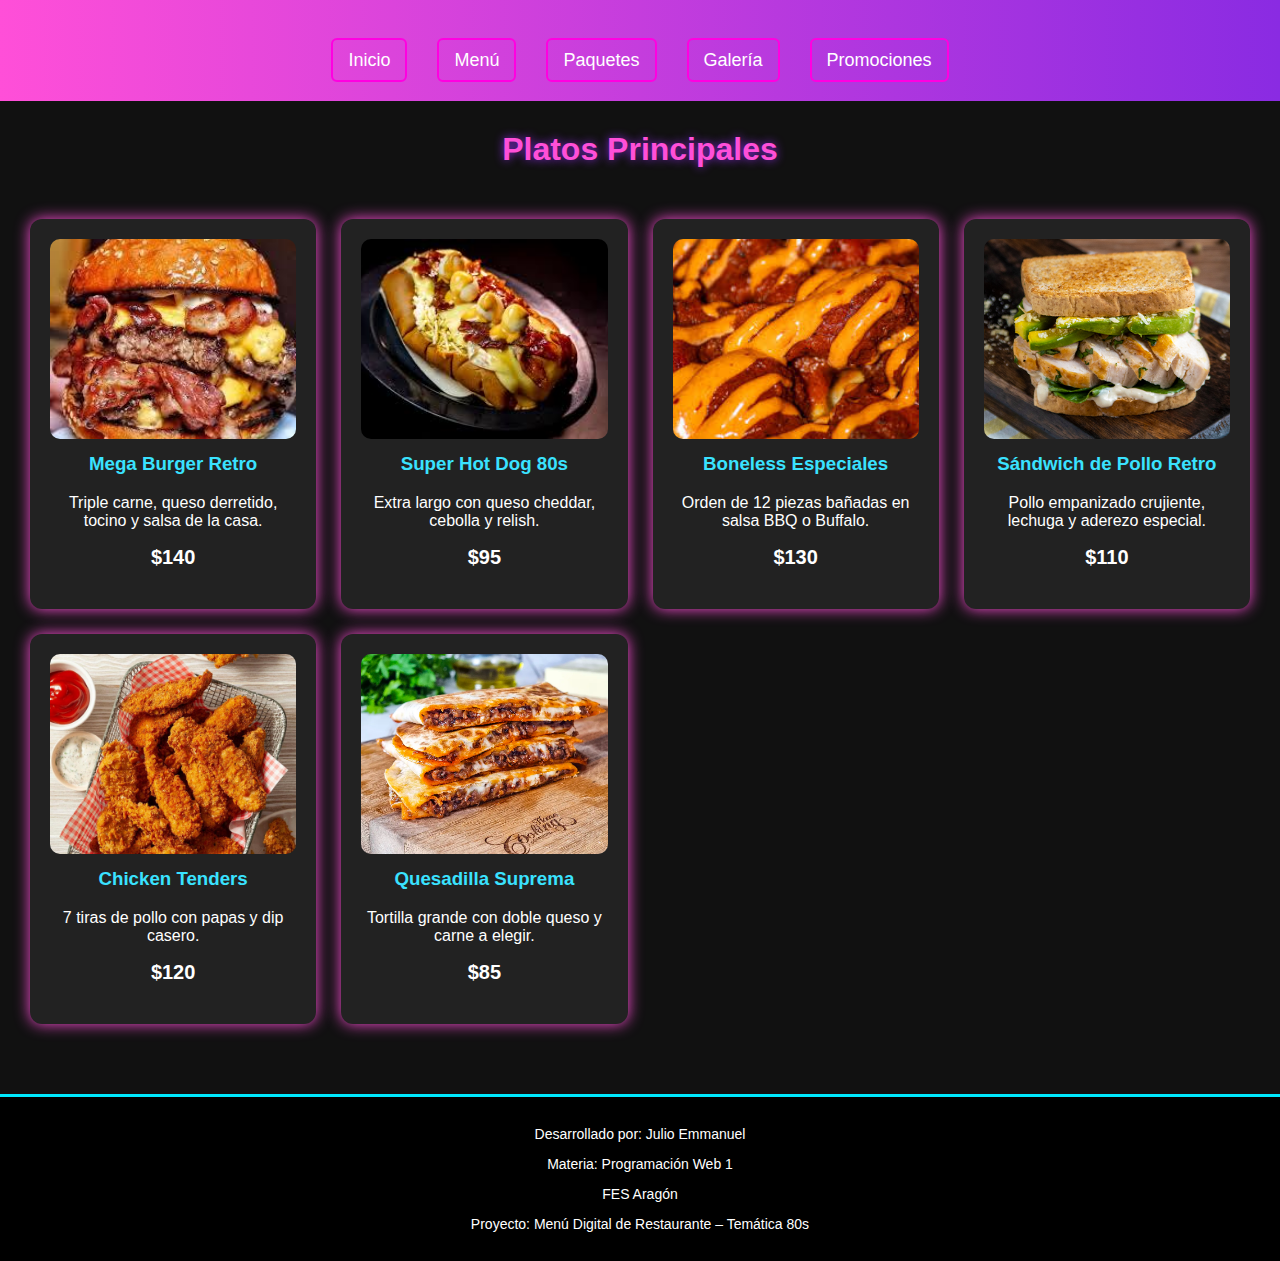
<file: platos_principales.html>
<!DOCTYPE html>
<html lang="es">
<head>
    <meta charset="UTF-8">
    <meta name="viewport" content="width=device-width, initial-scale=1.0">
    <title>RetroBites - Platos Principales</title>
    <link rel="stylesheet" href="estilo.css">

</head>

<body>
  
    <header>
        <ul class="nav-menu">
    <li><a href="index.html">Inicio</a></li>

    <li class="submenu">
        <a href="">Menú</a>
        <ul>
            <li><a href="platos_principales.html">Platos Principales</a></li>
            <li><a href="restaurante_ochentero_bebidas.html">Bebidas</a></li>
            <li><a href="restaurante_ochentero_postres.html">Postres</a></li>
        </ul>
    </li>

    <li><a href="restaurante_ochentero_paquetes.html">Paquetes</a></li>
    <li><a href="restaurante_ochentero_galeria.html">Galería</a></li>
    <li><a href="restaurante_ochentero_promociones.html">Promociones</a></li>
</ul>
    </header>

 
    <h1>Platos Principales</h1>


    <div class="contenedor-platos">

        <!-- PLATO 1 -->
        <div class="plato">
            <img src="multimedia/MegaBurger.jpg" alt="Mega Burger Retro">
            <h3>Mega Burger Retro</h3>
            <p>Triple carne, queso derretido, tocino y salsa de la casa.</p>
            <p class="precio">$140</p>
        </div>

        <!-- PLATO 2 -->
        <div class="plato">
            <img src="multimedia/SuperHotDog.jfif" alt="Super Hot Dog 80s">
            <h3>Super Hot Dog 80s</h3>
            <p>Extra largo con queso cheddar, cebolla y relish.</p>
            <p class="precio">$95</p>
        </div>

        <!-- PLATO 3 -->
        <div class="plato">
            <img src="multimedia/BonelessEspeciales.jfif" alt="Boneless Especiales">
            <h3>Boneless Especiales</h3>
            <p>Orden de 12 piezas bañadas en salsa BBQ o Buffalo.</p>
            <p class="precio">$130</p>
        </div>

        <!-- PLATO 4 -->
        <div class="plato">
            <img src="multimedia/SandwichDePollo.png" alt="Sándwich de Pollo Retro">
            <h3>Sándwich de Pollo Retro</h3>
            <p>Pollo empanizado crujiente, lechuga y aderezo especial.</p>
            <p class="precio">$110</p>
        </div>

        <!-- PLATO 5 -->
        <div class="plato">
            <img src="multimedia/ChikenTenders.jpg" alt="Chicken Tenders">
            <h3>Chicken Tenders</h3>
            <p>7 tiras de pollo con papas y dip casero.</p>
            <p class="precio">$120</p>
        </div>

        <!-- PLATO 6 -->
        <div class="plato">
            <img src="multimedia/Quesadilla.webp" alt="Quesadilla Suprema">
            <h3>Quesadilla Suprema</h3>
            <p>Tortilla grande con doble queso y carne a elegir.</p>
            <p class="precio">$85</p>
        </div>

    </div>


    <footer class="footer">
    <p>Desarrollado por: Julio Emmanuel</p>
    <p>Materia: Programación Web 1</p>
    <p>FES Aragón</p>
    <p>Proyecto: Menú Digital de Restaurante – Temática 80s</p>
</footer>


</body>
</html>
</file>
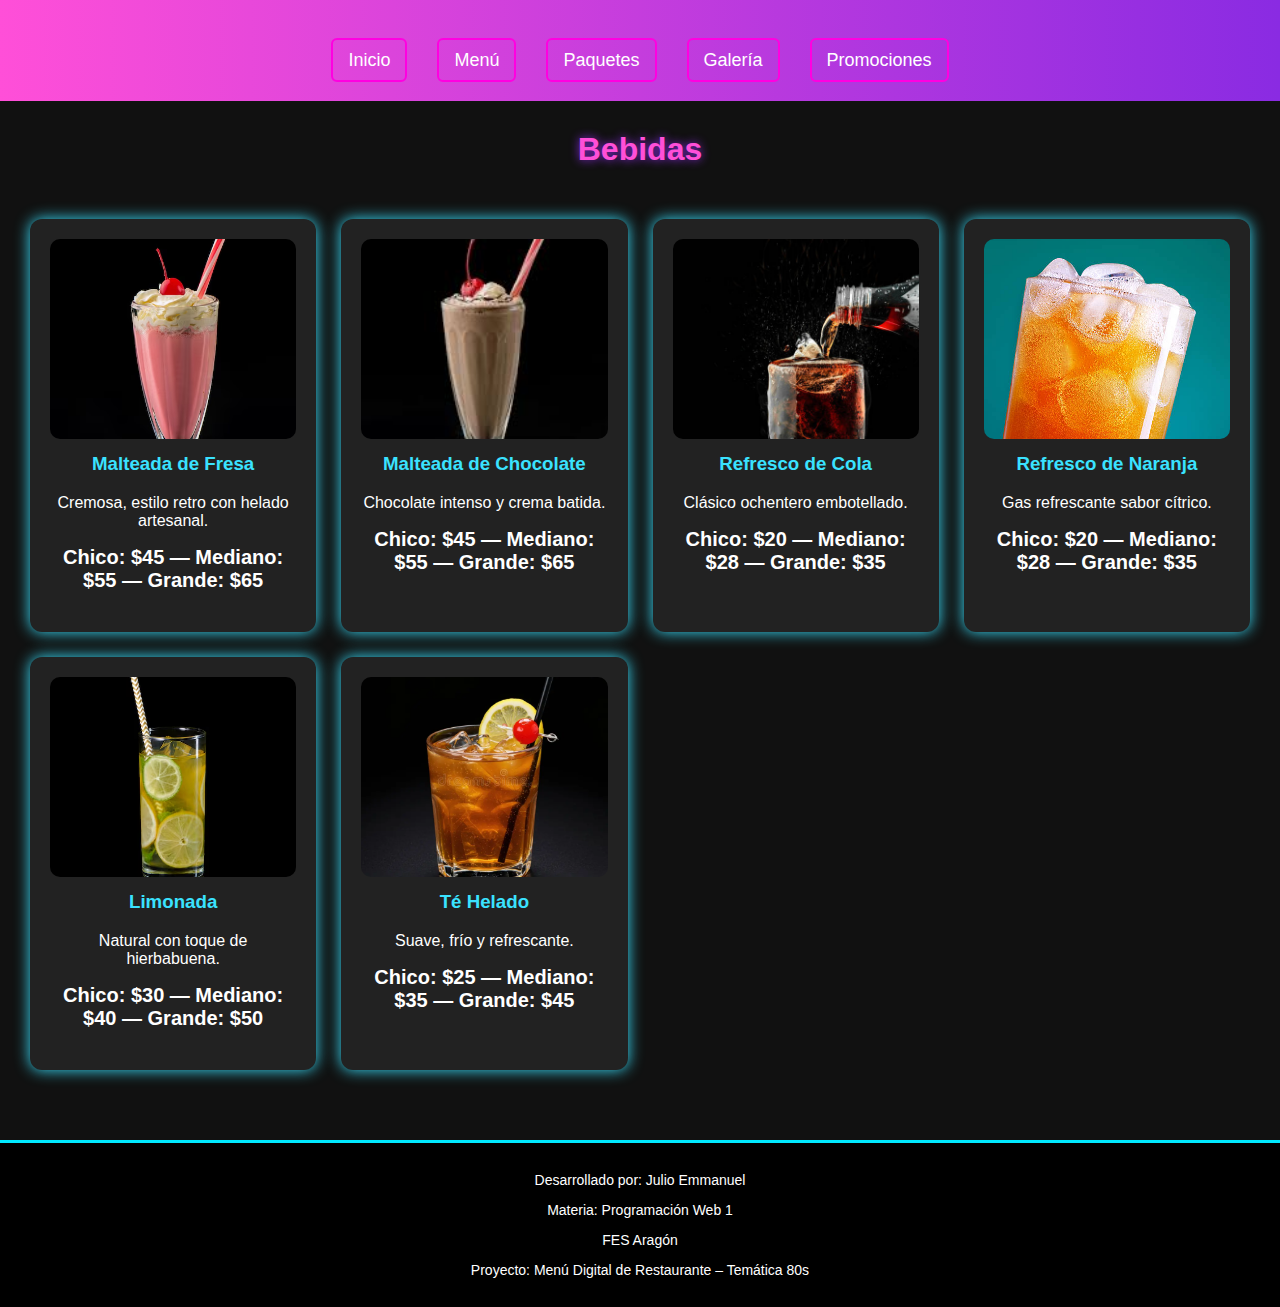
<file: restaurante_ochentero_bebidas.html>
<!DOCTYPE html>
<html lang="es">
<head>
    <meta charset="UTF-8">
    <meta name="viewport" content="width=device-width, initial-scale=1.0">
    <title>RetroBites - Bebidas</title>
    <link rel="stylesheet" href="estilo.css">



</head>

<body>
 
    <header>
       <ul class="nav-menu">
    <li><a href="index.html">Inicio</a></li>

    <li class="submenu">
        <a href="">Menú</a>
        <ul>
            <li><a href="platos_principales.html">Platos Principales</a></li>
            <li><a href="restaurante_ochentero_bebidas.html">Bebidas</a></li>
            <li><a href="restaurante_ochentero_postres.html">Postres</a></li>
        </ul>
    </li>

    <li><a href="restaurante_ochentero_paquetes.html">Paquetes</a></li>
    <li><a href="restaurante_ochentero_galeria.html">Galería</a></li>
    <li><a href="restaurante_ochentero_promociones.html">Promociones</a></li>
</ul>
    </header>

  
    <h1>Bebidas</h1>

  
    <div class="contenedor-bebidas">

        <!-- BEBIDA 1 -->
        <div class="bebida">
            <img src="/multimedia/MalteadaDeFresa.avif" alt="Malteada de Fresa">
            <h3>Malteada de Fresa</h3>
            <p>Cremosa, estilo retro con helado artesanal.</p>
            <p class="precio">Chico: $45 — Mediano: $55 — Grande: $65</p>
        </div>

        <!-- BEBIDA 2 -->
        <div class="bebida">
            <img src="/multimedia/MalteadaDeChocolate.jfif" alt="Malteada de Chocolate">
            <h3>Malteada de Chocolate</h3>
            <p>Chocolate intenso y crema batida.</p>
            <p class="precio">Chico: $45 — Mediano: $55 — Grande: $65</p>
        </div>

        <!-- BEBIDA 3 -->
        <div class="bebida">
            <img src="/multimedia/RefrescoDeCola.jpg" alt="Refresco Cola">
            <h3>Refresco de Cola</h3>
            <p>Clásico ochentero embotellado.</p>
            <p class="precio">Chico: $20 — Mediano: $28 — Grande: $35</p>
        </div>

        <!-- BEBIDA 4 -->
        <div class="bebida">
            <img src="multimedia/RefrescoDeNaranja.jpg" alt="Refresco de Naranja">
            <h3>Refresco de Naranja</h3>
            <p>Gas refrescante sabor cítrico.</p>
            <p class="precio">Chico: $20 — Mediano: $28 — Grande: $35</p>
        </div>

        <!-- BEBIDA 5 -->
        <div class="bebida">
            <img src="multimedia/Limonada.avif" alt="Limonada">
            <h3>Limonada</h3>
            <p>Natural con toque de hierbabuena.</p>
            <p class="precio">Chico: $30 — Mediano: $40 — Grande: $50</p>
        </div>

        <!-- BEBIDA 6 -->
        <div class="bebida">
            <img src="multimedia/TeHelado.webp" alt="Té Helado">
            <h3>Té Helado</h3>
            <p>Suave, frío y refrescante.</p>
            <p class="precio">Chico: $25 — Mediano: $35 — Grande: $45</p>
        </div>

    </div>

    <footer class="footer">
    <p>Desarrollado por: Julio Emmanuel</p>
    <p>Materia: Programación Web 1</p>
    <p>FES Aragón</p>
    <p>Proyecto: Menú Digital de Restaurante – Temática 80s</p>
</footer>


</body>
</html>
</file>
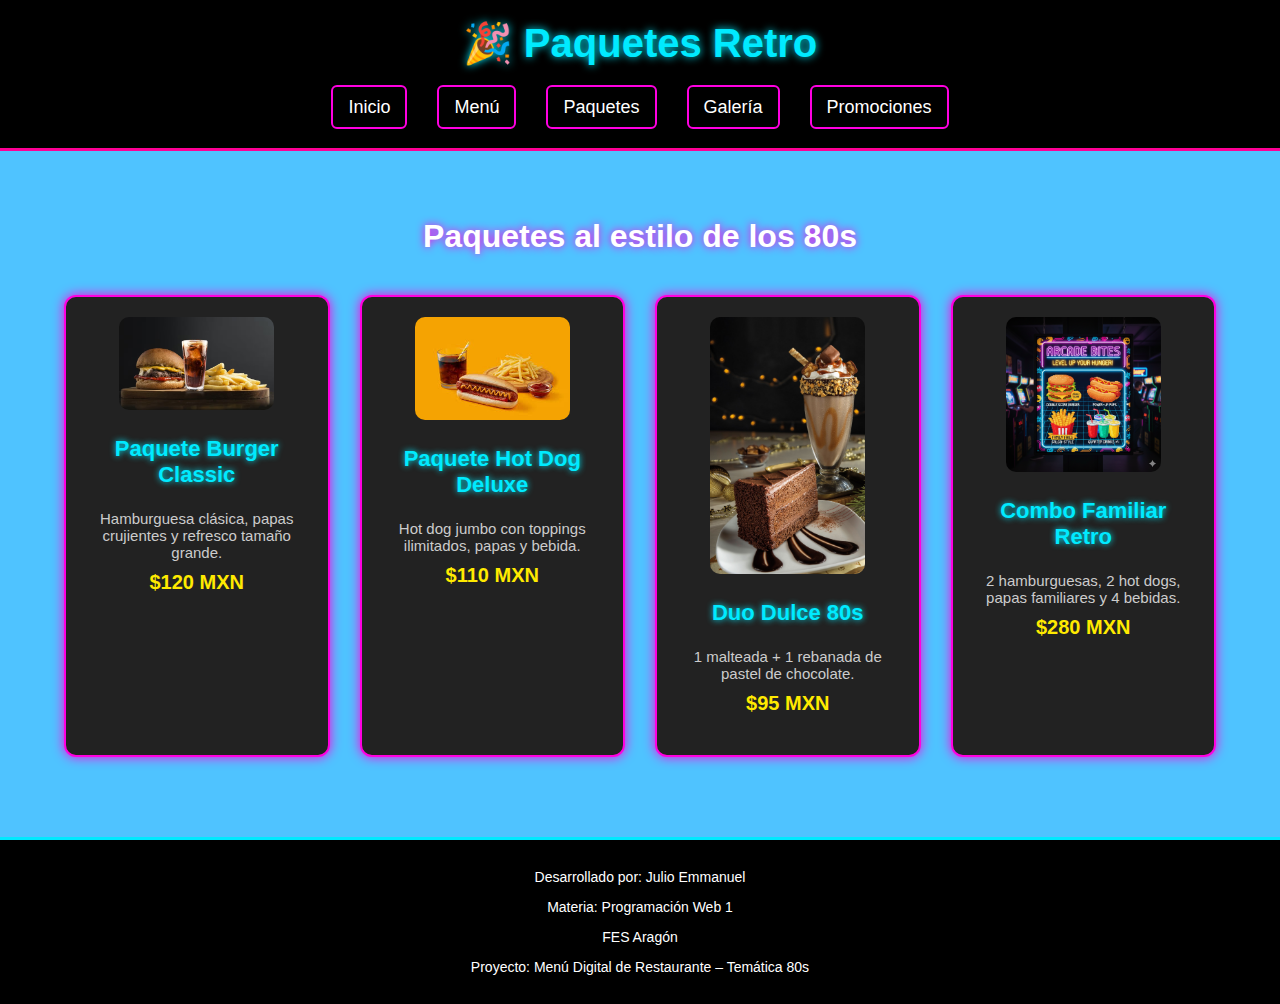
<file: restaurante_ochentero_paquetes.html>
<!DOCTYPE html>
<html lang="es">
<head>
    <meta charset="UTF-8">
    <title>Paquetes - Retro Diner 80s</title>
    <link rel="stylesheet" href="estilo.css">
</head>
<body class="fondo-azul">


    <header class="header">
        <h1 class="titulo">🎉 Paquetes Retro</h1>
        <ul class="nav-menu">
    <li><a href="index.html">Inicio</a></li>

    <li class="submenu">
        <a href="">Menú</a>
        <ul>
            <li><a href="platos_principales.html">Platos Principales</a></li>
            <li><a href="restaurante_ochentero_bebidas.html">Bebidas</a></li>
            <li><a href="restaurante_ochentero_postres.html">Postres</a></li>
        </ul>
    </li>

    <li><a href="restaurante_ochentero_paquetes.html">Paquetes</a></li>
    <li><a href="restaurante_ochentero_galeria.html">Galería</a></li>
    <li><a href="restaurante_ochentero_promociones.html">Promociones</a></li>
</ul>
    </header>


    <section class="contenedor">
        <h2 class="subtitulo">Paquetes al estilo de los 80s</h2>

        <div class="grid-productos">

            <!-- PAQUETE 1 -->
            <div class="card">
                <img src="multimedia/PaqueteBurguerClassic.avif" alt="Paquete Hamburguesa" class="img-producto">
                <h3 class="nombre-producto">Paquete Burger Classic</h3>
                <p class="descripcion-producto">Hamburguesa clásica, papas crujientes y refresco tamaño grande.</p>
                <p class="precio">$120 MXN</p>
            </div>

            <!-- PAQUETE 2 -->
            <div class="card">
                <img src="multimedia/PaqueteHotDog.jfif" alt="Paquete Hot Dog" class="img-producto">
                <h3 class="nombre-producto">Paquete Hot Dog Deluxe</h3>
                <p class="descripcion-producto">Hot dog jumbo con toppings ilimitados, papas y bebida.</p>
                <p class="precio">$110 MXN</p>
            </div>

            <!-- PAQUETE 3 -->
            <div class="card">
                <img src="multimedia/PaqueteDulce.jpg" alt="Paquete Malteada" class="img-producto">
                <h3 class="nombre-producto">Duo Dulce 80s</h3>
                <p class="descripcion-producto">1 malteada + 1 rebanada de pastel de chocolate.</p>
                <p class="precio">$95 MXN</p>
            </div>

            <!-- PAQUETE 4 -->
            <div class="card">
                <img src="multimedia/ComboFamiliar.png" alt="Paquete Familiar" class="img-producto">
                <h3 class="nombre-producto">Combo Familiar Retro</h3>
                <p class="descripcion-producto">2 hamburguesas, 2 hot dogs, papas familiares y 4 bebidas.</p>
                <p class="precio">$280 MXN</p>
            </div>
        </div>
    </section>


    <footer class="footer">
    <p>Desarrollado por: Julio Emmanuel</p>
    <p>Materia: Programación Web 1</p>
    <p>FES Aragón</p>
    <p>Proyecto: Menú Digital de Restaurante – Temática 80s</p>
</footer>


</body>
</html>
</file>
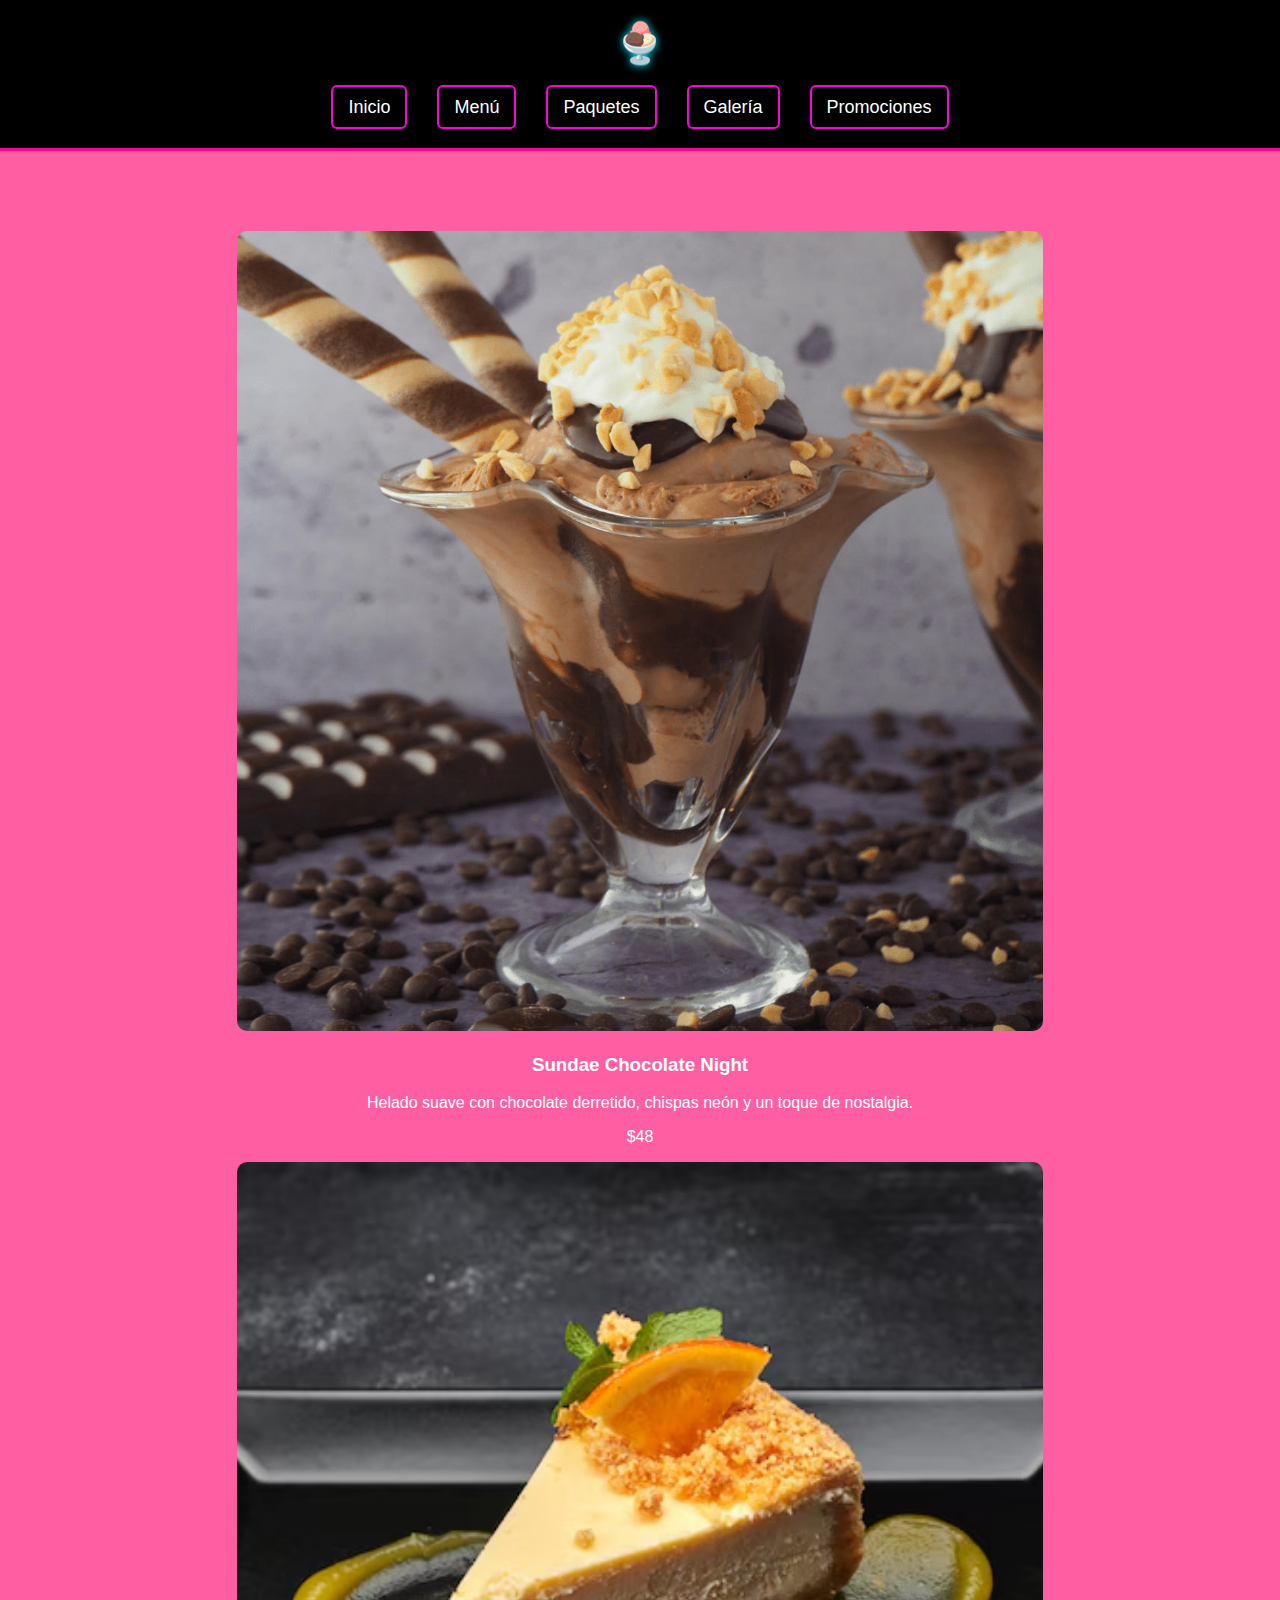
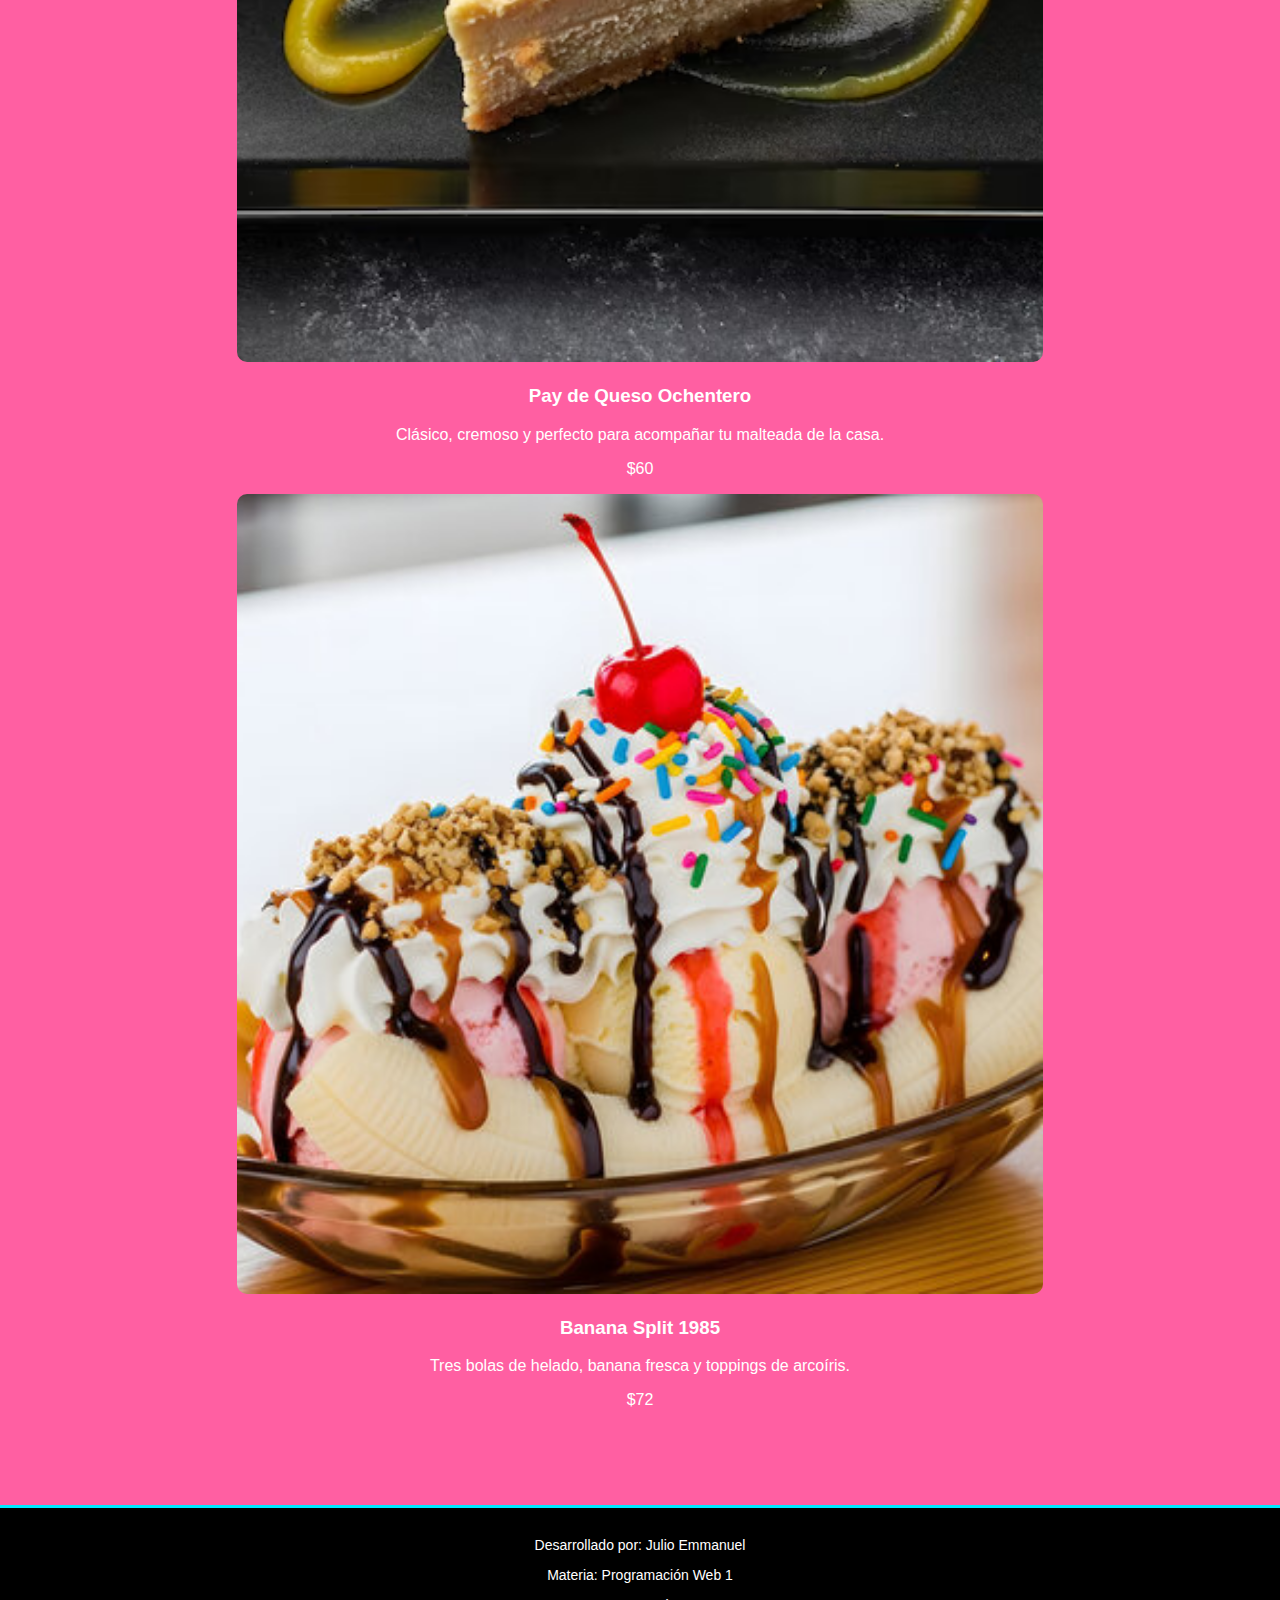
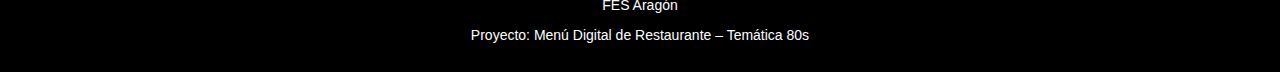
<file: restaurante_ochentero_postres.html>
<!DOCTYPE html>
<html lang="es">
<head>
    <meta charset="UTF-8">
    <meta name="viewport" content="width=device-width, initial-scale=1.0">
    <title>Postres – FastFood 80s</title>
    <link rel="stylesheet" href="estilo.css">
</head>

<body class="fondo-rosa">


    <header class="header">
        <h1 class="titulo">🍨 </h1>
        <ul class="nav-menu">
    <li><a href="index.html">Inicio</a></li>

    <li class="submenu">
        <a href="">Menú</a>
        <ul>
            <li><a href="platos_principales.html">Platos Principales</a></li>
            <li><a href="restaurante_ochentero_bebidas.html">Bebidas</a></li>
            <li><a href="restaurante_ochentero_postres.html">Postres</a></li>
        </ul>
    </li>

    <li><a href="restaurante_ochentero_paquetes.html">Paquetes</a></li>
    <li><a href="restaurante_ochentero_galeria.html">Galería</a></li>
    <li><a href="restaurante_ochentero_promociones.html">Promociones</a></li>
</ul>
    </header>

    <section class="contenedor">
        <h2 class="subtitulo"></h2>

        <div class="postres-grid">

          

            <!-- TARJETA 2 -->
            <div class="postre-card">
                <img src="multimedia/SundaeChocolate.png" class="postre-img" alt="Sundae de Chocolate">
                <h3 class="postre-nombre">Sundae Chocolate Night</h3>
                <p class="postre-desc">Helado suave con chocolate derretido, chispas neón y un toque de nostalgia.</p>
                <p class="postre-precio">$48</p>
            </div>

            <!-- TARJETA 3 -->
            <div class="postre-card">
                <img src="multimedia/PayDeQueso.avif" class="postre-img" alt="Pay de Queso">
                <h3 class="postre-nombre">Pay de Queso Ochentero</h3>
                <p class="postre-desc">Clásico, cremoso y perfecto para acompañar tu malteada de la casa.</p>
                <p class="postre-precio">$60</p>
            </div>

            <!-- TARJETA 4 -->
            <div class="postre-card">
                <img src="multimedia/BananaSplit.jpg" class="postre-img" alt="Banana Split">
                <h3 class="postre-nombre">Banana Split 1985</h3>
                <p class="postre-desc">Tres bolas de helado, banana fresca y toppings de arcoíris.</p>
                <p class="postre-precio">$72</p>
            </div>

        </div>
    </section>


    <footer class="footer">
    <p>Desarrollado por: Julio Emmanuel</p>
    <p>Materia: Programación Web 1</p>
    <p>FES Aragón</p>
    <p>Proyecto: Menú Digital de Restaurante – Temática 80s</p>
</footer>


</body>
</html>
</file>
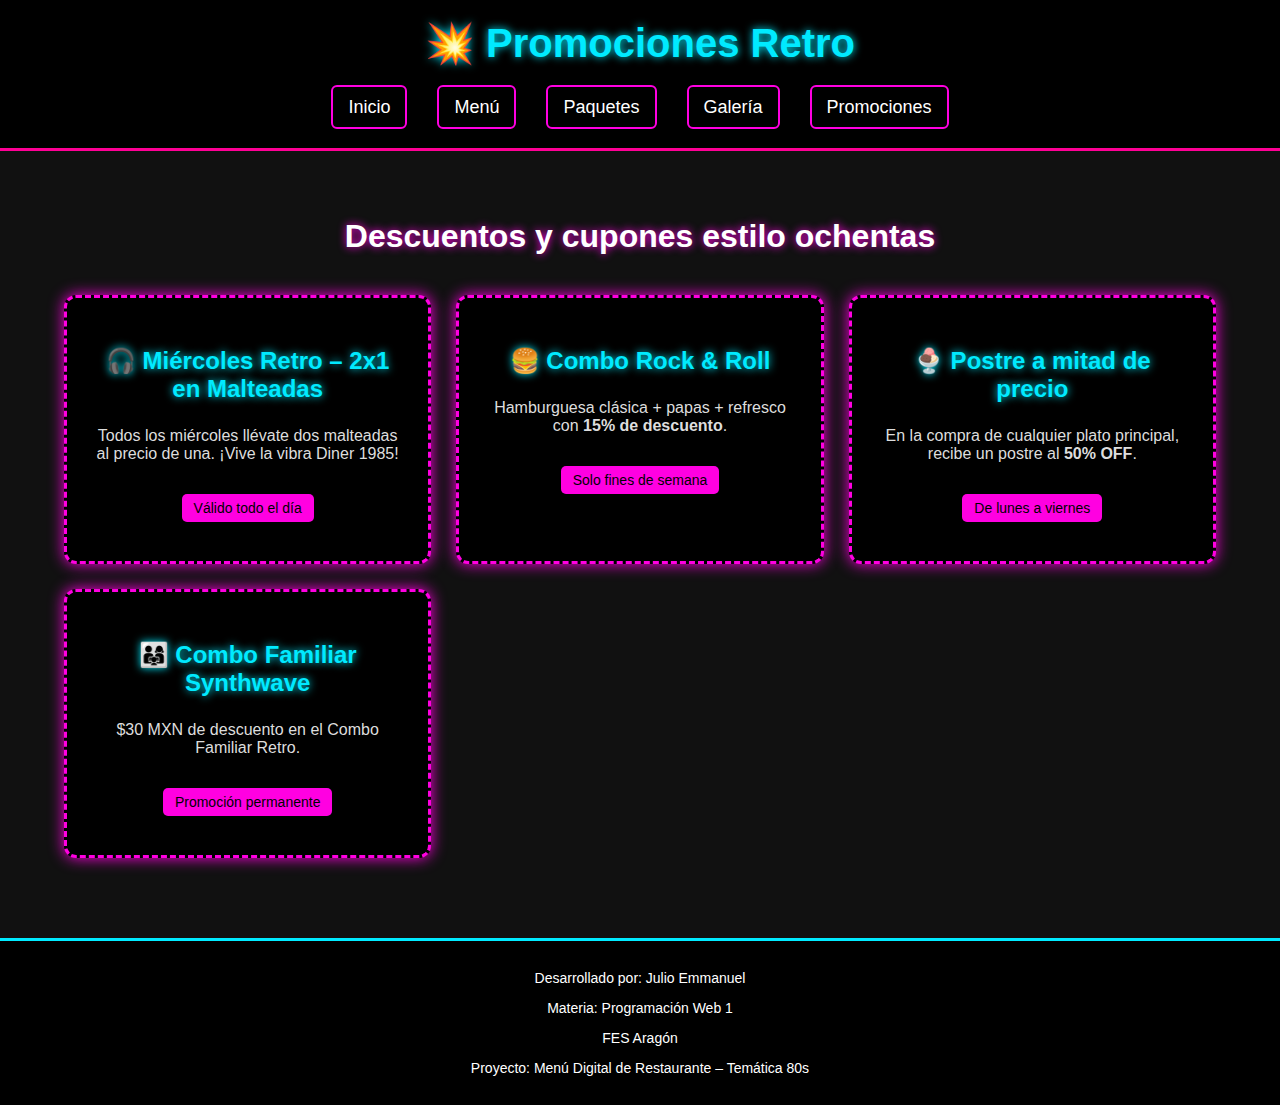
<file: restaurante_ochentero_promociones.html>
<!DOCTYPE html>
<html lang="es">
<head>
    <meta charset="UTF-8">
    <title>Promociones - Retro Diner 80s</title>
    <link rel="stylesheet" href="estilo.css">
</head>
<body class="fondo-neon">


    <header class="header">
        <h1 class="titulo">💥 Promociones Retro</h1>
       <ul class="nav-menu">
    <li><a href="index.html">Inicio</a></li>

    <li class="submenu">
        <a href="">Menú</a>
        <ul>
            <li><a href="platos_principales.html">Platos Principales</a></li>
            <li><a href="restaurante_ochentero_bebidas.html">Bebidas</a></li>
            <li><a href="restaurante_ochentero_postres.html">Postres</a></li>
        </ul>
    </li>

    <li><a href="restaurante_ochentero_paquetes.html">Paquetes</a></li>
    <li><a href="restaurante_ochentero_galeria.html">Galería</a></li>
    <li><a href="restaurante_ochentero_promociones.html">Promociones</a></li>
</ul>
    </header>


    <section class="contenedor">
        <h2 class="subtitulo">Descuentos y cupones estilo ochentas</h2>

        <div class="grid-promos">

            <!-- PROMO 1 -->
            <div class="promo-card">
                <h3 class="promo-titulo">🎧 Miércoles Retro – 2x1 en Malteadas</h3>
                <p class="promo-descripcion">Todos los miércoles llévate dos malteadas al precio de una. ¡Vive la vibra Diner 1985!</p>
                <p class="promo-etiqueta">Válido todo el día</p>
            </div>

            <!-- PROMO 2 -->
            <div class="promo-card">
                <h3 class="promo-titulo">🍔 Combo Rock & Roll</h3>
                <p class="promo-descripcion">Hamburguesa clásica + papas + refresco con <strong>15% de descuento</strong>.</p>
                <p class="promo-etiqueta">Solo fines de semana</p>
            </div>

            <!-- PROMO 3 -->
            <div class="promo-card">
                <h3 class="promo-titulo">🍨 Postre a mitad de precio</h3>
                <p class="promo-descripcion">En la compra de cualquier plato principal, recibe un postre al <strong>50% OFF</strong>.</p>
                <p class="promo-etiqueta">De lunes a viernes</p>
            </div>

            <!-- PROMO 4 -->
            <div class="promo-card">
                <h3 class="promo-titulo">👨‍👩‍👧 Combo Familiar Synthwave</h3>
                <p class="promo-descripcion">$30 MXN de descuento en el Combo Familiar Retro.</p>
                <p class="promo-etiqueta">Promoción permanente</p>
            </div>

        </div>
    </section>


    <footer class="footer">
    <p>Desarrollado por: Julio Emmanuel</p>
    <p>Materia: Programación Web 1</p>
    <p>FES Aragón</p>
    <p>Proyecto: Menú Digital de Restaurante – Temática 80s</p>
</footer>


</body>
</html>
</file>
<file: estilo.css>
/* Paleta de colores ochentera: rosa neón, azul eléctrico, morado y amarillo */
        :root {
            --rosa: #ff4fd8;
            --azul: #3ae2ff;
            --morado: #8a2be2;
            --amarillo: #ffe66d;
            --negro: #1a1a1a;
            --blanco: #fff;
        }

        body {
            margin: 0;
            font-family: 'Trebuchet MS', sans-serif;
            background: var(--negro);
            color: var(--blanco);
        }

   









        header {
            background: linear-gradient(90deg, var(--rosa), var(--morado));
            padding: 20px;
            text-align: center;
            position: sticky;
            top: 0;
            z-index: 1000;
        }

        .postre-img {
            width: 70%;
            height: 800px;      
            object-fit: cover;  
            border-radius: 10px;
        }


        nav a {
            color: var(--blanco);
            margin: 0 15px;
            font-weight: bold;
            text-decoration: none;
            font-size: 18px;
        }

        nav a:hover {
            color: var(--amarillo);
        }

        /* ===================== */
        /* SECCIÓN PRINCIPAL     */
        /* ===================== */
        .hero {
            background: url('multimedia/fondo_80s.jpg') center/cover no-repeat;
            height: 70vh;
            display: flex;
            flex-direction: column;
            justify-content: center;
            align-items: center;
            text-shadow: 0 0 10px var(--negro);
        }

        .hero h1 {
            font-size: 4rem;
            color: var(--rosa);
        }

        .hero p {
            font-size: 1.5rem;
            color: var(--azul);
        }

        .btn {
            margin-top: 20px;
            padding: 15px 25px;
            font-size: 20px;
            background: var(--amarillo);
            color: var(--negro);
            border: none;
            border-radius: 10px;
            cursor: pointer;
            font-weight: bold;
        }

        .btn:hover {
            background: var(--rosa);
            color: var(--blanco);
        }

        /* ===================== */
        /* PIE DE PÁGINA         */
        /* ===================== */



                :root {
            --rosa: #ff4fd8;
            --azul: #3ae2ff;
            --morado: #8a2be2;
            --amarillo: #ffe66d;
            --negro: #1a1a1a;
            --blanco: #fff;
        }

        body {
            margin: 0;
            background: var(--negro);
            color: var(--blanco);
            font-family: 'Trebuchet MS', sans-serif;
        }

        /* ENCABEZADO */
        header {
            background: linear-gradient(90deg, var(--rosa), var(--morado));
            padding: 20px;
            text-align: center;
            position: sticky;
            top: 0;
            z-index: 1000;
        }

        nav a {
            color: var(--blanco);
            margin: 0 15px;
            font-weight: bold;
            text-decoration: none;
            font-size: 18px;
        }

        nav a:hover {
            color: var(--amarillo);
        }

        /* TÍTULO */
        h1 {
            text-align: center;
            margin-top: 30px;
            color: var(--rosa);
            text-shadow: 0 0 10px var(--morado);
        }

        /* TARJETAS */
        .contenedor-platos {
            display: grid;
            grid-template-columns: repeat(auto-fit, minmax(280px, 1fr));
            gap: 25px;
            padding: 30px;
        }

        .plato {
            background: #222;
            padding: 20px;
            border-radius: 12px;
            box-shadow: 0 0 15px var(--rosa);
            text-align: center;
        }

        .plato img {
            width: 100%;
            height: 200px;
            object-fit: cover;
            border-radius: 10px;
        }

        .plato h3 {
            color: var(--azul);
            margin-top: 10px;
        }

        .plato p {
            margin-top: 5px;
            color: var(--blanco);
        }

        .precio {
            font-weight: bold;
            margin-top: 12px;
            color: var(--amarillo);
        }

        /* PIE */


                :root {
            --rosa: #ff4fd8;
            --azul: #3ae2ff;
            --morado: #8a2be2;
            --amarillo: #ffe66d;
            --negro: #1a1a1a;
            --blanco: #fff;
        }

        body {
            margin: 0;
            background: var(--negro);
            color: var(--blanco);
            font-family: 'Trebuchet MS', sans-serif;
        }

        /* ENCABEZADO */
        header {
            background: linear-gradient(90deg, var(--rosa), var(--morado));
            padding: 20px;
            text-align: center;
            position: sticky;
            top: 0;
            z-index: 1000;
        }

        nav a {
            color: var(--blanco);
            margin: 0 15px;
            font-weight: bold;
            text-decoration: none;
            font-size: 18px;
        }

        nav a:hover {
            color: var(--amarillo);
        }

        /* TÍTULO */
        h1 {
            text-align: center;
            margin-top: 30px;
            color: var(--rosa);
            text-shadow: 0 0 10px var(--morado);
        }

        /* TARJETAS */
        .contenedor-bebidas {
            display: grid;
            grid-template-columns: repeat(auto-fit, minmax(280px, 1fr));
            gap: 25px;
            padding: 30px;
        }

        .bebida {
            background: #222;
            padding: 20px;
            border-radius: 12px;
            box-shadow: 0 0 15px var(--azul);
            text-align: center;
        }

        .bebida img {
            width: 100%;
            height: 200px;
            object-fit: cover;
            border-radius: 10px;
        }

        .bebida h3 {
            color: var(--azul);
            margin-top: 10px;
        }

        .bebida p {
            margin-top: 5px;
            color: var(--blanco);
        }

        .precio {
            font-weight: bold;
            margin-top: 12px;
            color: var(--amarillo);
        }

        /* PIE */


                :root {
            --rosa: #ff4fd8;
            --azul: #3ae2ff;
            --morado: #8a2be2;
            --amarillo: #ffe66d;
            --negro: #1a1a1a;
            --blanco: #fff;
        }

        body {
            margin: 0;
            background: var(--negro);
            color: var(--blanco);
            font-family: 'Trebuchet MS', sans-serif;
        }









        header {
            background: linear-gradient(90deg, var(--rosa), var(--morado));
            padding: 20px;
            text-align: center;
            position: sticky;
            top: 0;
            z-index: 1000;
        }

        nav a {
            color: var(--blanco);
            margin: 0 15px;
            font-weight: bold;
            text-decoration: none;
            font-size: 18px;
        }

        nav a:hover {
            color: var(--amarillo);
        }

        h1 {
            text-align: center;
            margin-top: 30px;
            color: var(--rosa);
            text-shadow: 0 0 10px var(--morado);
        }

        /* ===================== */
        /* TARJETAS DE PRODUCTOS */
        /* ===================== */
        .contenedor-productos {
            display: grid;
            grid-template-columns: repeat(auto-fit, minmax(250px, 1fr));
            gap: 20px;
            padding: 20px;
        }

        .producto {
            background: #222;
            padding: 20px;
            border-radius: 10px;
            box-shadow: 0 0 15px var(--morado);
            text-align: center;
        }

        .producto img {
            width: 100%;
            height: 180px;
            object-fit: cover;
            border-radius: 10px;
        }

        .producto h3 {
            margin-top: 10px;
            color: var(--azul);
        }

        .producto p {
            color: var(--blanco);
        }

        .precio {
            margin-top: 10px;
            font-weight: bold;
            color: var(--amarillo);
        }

        /* ===================== */
        /* PIE DE PÁGINA         */
        /* ===================== */
        footer {
            background: var(--morado);
            padding: 20px;
            text-align: center;
            margin-top: 30px;
            font-size: 14px;
        }

        body {
    margin: 0;
    padding: 0;
    font-family: 'Verdana', sans-serif;
    background-color: #111;
    color: #fff;
}

/* Fondos por página */
.fondo-rosa { background: #ff5fa2; }
.fondo-azul { background: #4fc3ff; }
.fondo-neon { background: #111; }
.fondo-morado { background: #8e44ff; }

/* =====================================================
   ENCABEZADO Y NAVEGACIÓN
   ===================================================== */
.header {
    background: #000;
    padding: 20px 0;
    text-align: center;
    border-bottom: 3px solid #ff0095;
}

.titulo {
    font-size: 40px;
    color: #00eaff;
    text-shadow: 0 0 8px #00eaff;
    margin: 0;
}

.nav-menu {
    list-style: none;
    padding: 0;
    margin: 20px 0 0;
    display: flex;
    justify-content: center;
    flex-wrap: wrap;
}

.nav-menu li {
    margin: 10px 15px;
}

.nav-menu a {
    text-decoration: none;
    color: #fff;
    font-size: 18px;
    padding: 10px 15px;
    border: 2px solid #ff00e1;
    border-radius: 6px;
    transition: 0.3s;
}

.nav-menu a:hover {
    background: #ff00e1;
    color: #000;
    box-shadow: 0 0 12px #ff00e1;
}

/* =====================================================
   CONTENEDORES Y TEXTOS
   ===================================================== */
.contenedor {
    width: 90%;
    margin: auto;
    text-align: center;
    padding: 40px 0;
}

.subtitulo {
    font-size: 32px;
    margin-bottom: 40px;
    text-shadow: 0 0 8px #ff00e1;
}

/* =====================================================
   TARJETAS DE PRODUCTOS
   ===================================================== */
.grid-productos {
    display: grid;
    grid-template-columns: repeat(auto-fit, minmax(250px, 1fr));
    gap: 30px;
}

.card {
    background: #222;
    padding: 20px;
    border-radius: 12px;
    border: 2px solid #ff00e1;
    box-shadow: 0 0 12px #ff00e1;
    transition: 0.3s;
}

.card:hover {
    transform: scale(1.05);
    box-shadow: 0 0 20px #00eaff;
}

.img-producto {
       width: 70%;
            height: auto;      
            object-fit: cover;  
            border-radius: 10px;
}

.nombre-producto {
    font-size: 22px;
    color: #00eaff;
    text-shadow: 0 0 6px #00eaff;
}

.descripcion-producto {
    font-size: 15px;
    color: #ccc;
    margin-bottom: 10px;
}

.precio {
    font-size: 20px;
    color: #ffea00;
}

/* =====================================================
   PROMOCIONES
   ===================================================== */
.grid-promos {
    display: grid;
    grid-template-columns: repeat(auto-fit, minmax(300px, 1fr));
    gap: 25px;
}

.promo-card {
    background: #000;
    padding: 25px;
    border-radius: 12px;
    border: 3px dashed #ff00e1;
    box-shadow: 0 0 15px #ff00e1;
}

.promo-titulo {
    font-size: 24px;
    color: #00eaff;
    text-shadow: 0 0 8px #00eaff;
}

.promo-descripcion {
    margin-top: 10px;
    color: #ddd;
    font-size: 16px;
}

.promo-etiqueta {
    margin-top: 15px;
    font-size: 14px;
    background: #ff00e1;
    color: #000;
    display: inline-block;
    padding: 6px 12px;
    border-radius: 5px;
}

/* =====================================================
   GALERÍA
   ===================================================== */
.grid-galeria {
    display: grid;
    grid-template-columns: repeat(auto-fit, minmax(280px, 1fr));
    gap: 25px;
}

.galeria-item {
    background: #222;
    padding: 15px;
    border-radius: 10px;
    border: 2px solid #00eaff;
    box-shadow: 0 0 12px #00eaff;
}

.galeria-img {
    width: 100%;
    border-radius: 10px;
}

.galeria-texto {
    margin-top: 10px;
    font-size: 16px;
}

/* =====================================================
   PIE DE PÁGINA
   ===================================================== */
.footer {
    background: #000;
    text-align: center;
    padding: 15px;
    border-top: 3px solid #00eaff;
    margin-top: 40px;
}



.submenu ul {
    display: none;
    position: absolute;
    background: #111;
    padding: 10px;
    border: 2px solid #ff00e1;
    height: auto;
    width: auto;
}

.submenu:hover ul {
    display: block;
}

.submenu ul li {
    margin: 5px 0;
    padding: 10px;
    margin-top: 10%;
    margin-bottom: 10%;
}
</file>
